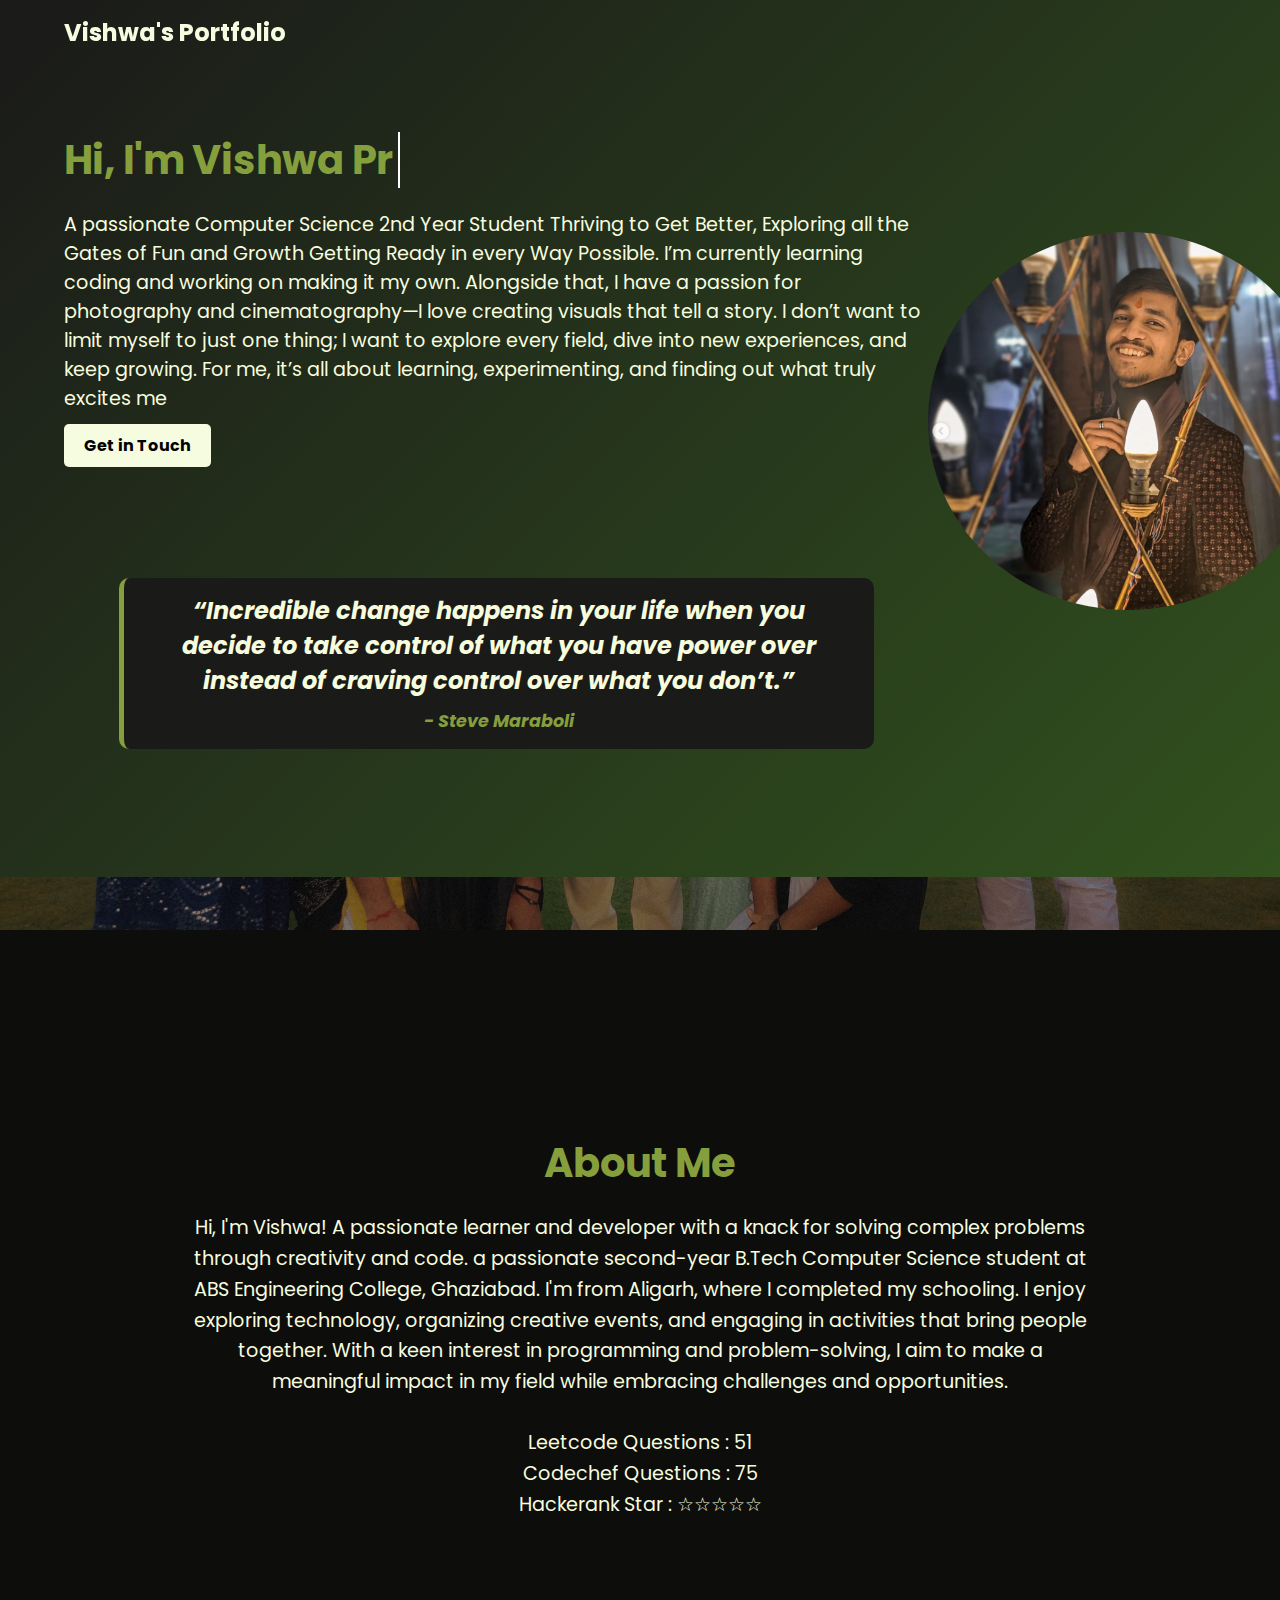
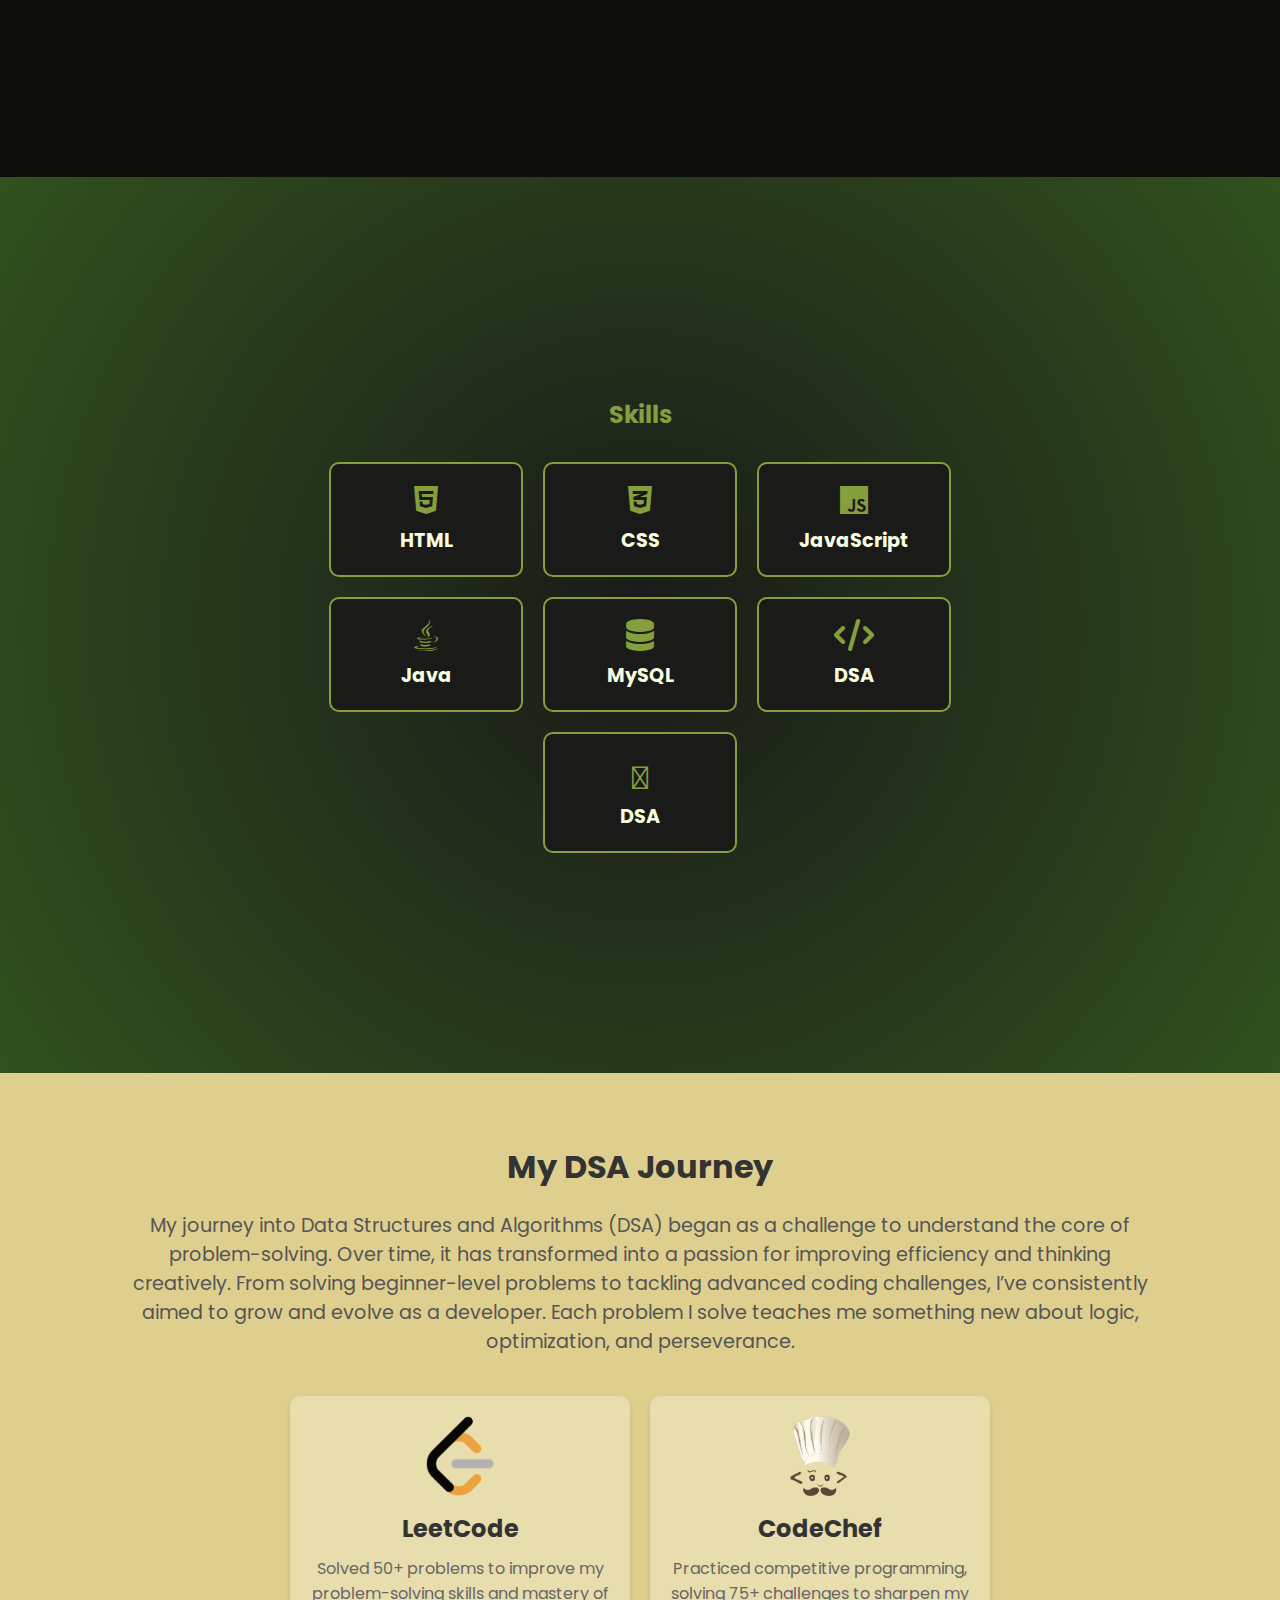
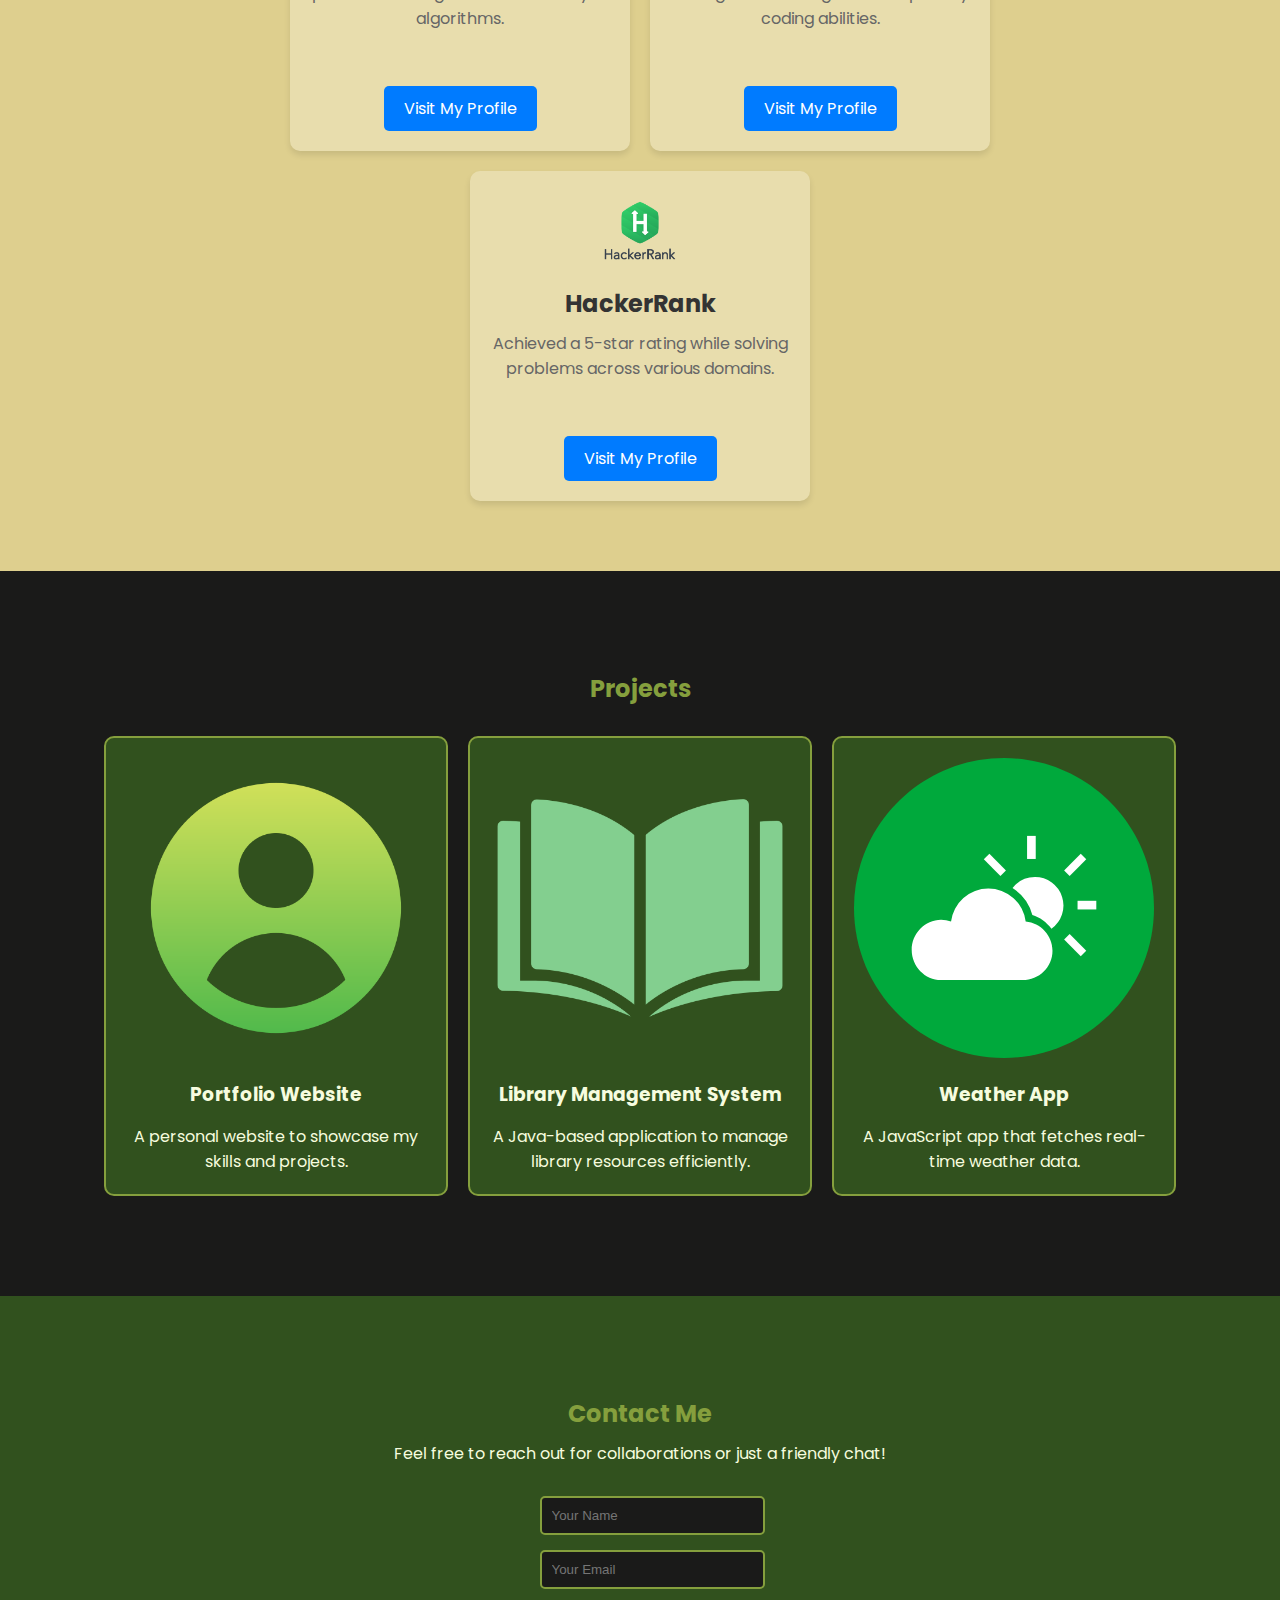
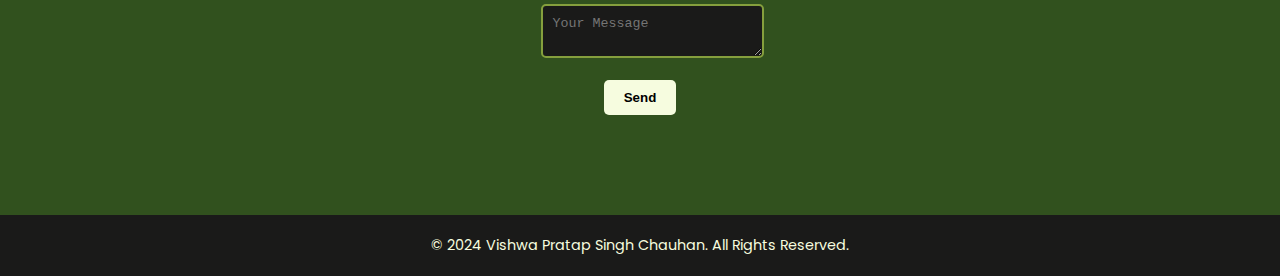
<file: index.html>
<!DOCTYPE html>
<html lang="en">
  <head>
    <style>
      @import url("https://fonts.googleapis.com/css2?family=Poppins:wght@100;200;300;400;500;600;700;800;900&display=swap");
    </style>
    <meta charset="UTF-8" />
    <meta name="viewport" content="width=device-width, initial-scale=1.0" />
    <title>Vishwa Pratap Singh Chauhan - Portfolio</title>
    <link rel="stylesheet" href="style.css" />
    <link
      rel="stylesheet"
      href="https://cdnjs.cloudflare.com/ajax/libs/font-awesome/6.0.0/css/all.min.css"
    />
  </head>
  <body>
    <script>
      // JavaScript to add 'scrolled' class on scroll
      window.addEventListener("scroll", () => {
        const navbar = document.querySelector("nav");
        if (window.scrollY > 50) {
          navbar.classList.add("scrolled");
        } else {
          navbar.classList.remove("scrolled");
        }
      });
    </script>

    <!-- Navbar -->
    <nav>
      <div class="container flex main-nav">
        <div class="company-logo">
          <h2>Vishwa's Portfolio</h2>
        </div>
        <div class="nav-links">
          <ul class="flex">
            <li><a class="nav-link" href="#about">About</a></li>
            <li><a class="nav-link" href="#skills">Skills</a></li>
            <li><a class="nav-link" href="#projects">Projects</a></li>
            <li><a class="nav-link" href="#contact">Contact</a></li>
          </ul>
        </div>
      </div>
    </nav>

    <!-- Header Section -->
    <header class="header-section">
      <div class="container flex">
        <div class="header-left">
          <div class="hero-section">
            <br /><br />
            <h1 class="typing-effect">Hi, I'm <span id="typed-name"></span></h1>
          </div>
          <p>
            A passionate Computer Science 2nd Year Student Thriving to Get
            Better, Exploring all the Gates of Fun and Growth Getting Ready in
            every Way Possible. I’m currently learning coding and working on
            making it my own. Alongside that, I have a passion for photography
            and cinematography—I love creating visuals that tell a story. I
            don’t want to limit myself to just one thing; I want to explore
            every field, dive into new experiences, and keep growing. For me,
            it’s all about learning, experimenting, and finding out what truly
            excites me
          </p>
          <a class="primary-button" href="#contact">Get in Touch</a>
          <!-- Moved the Quote after the button -->
          <br /><br /><br /><br /><br />
          <blockquote class="quote">
            “Incredible change happens in your life when you decide to take
            control of what you have power over instead of craving control over
            what you don’t.”
            <span class="author">- Steve Maraboli</span>
          </blockquote>
        </div>
        <div class="header-right">
          <img src="vishwa.png" alt="Vishwa Pratap Singh Chauhan" />
        </div>
      </div>
    </header>

    <!-- About Section -->
    <section class="about-img-section" id="about">
      <div class="container">
        <h2>About Me</h2>
        <p>
          Hi, I'm Vishwa! A passionate learner and developer with a knack for
          solving complex problems through creativity and code. a passionate
          second-year B.Tech Computer Science student at ABS Engineering
          College, Ghaziabad. I'm from Aligarh, where I completed my schooling.
          I enjoy exploring technology, organizing creative events, and engaging
          in activities that bring people together. With a keen interest in
          programming and problem-solving, I aim to make a meaningful impact in
          my field while embracing challenges and opportunities.
          <br />
          <br />
          Leetcode Questions : 51
          <br />
          Codechef Questions : 75
          <br />
          Hackerank Star : ☆☆☆☆☆
        </p>
      </div>
    </section>

    <!-- Skills Section -->
    <section id="skills" class="skills-section section-gap">
      <div class="container">
        <h2>Skills</h2>
        <div class="skills-area flex">
          <div class="skill-card">
            <i class="fa-brands fa-html5"></i>
            <h3>HTML</h3>
          </div>
          <div class="skill-card">
            <i class="fa-brands fa-css3-alt"></i>
            <h3>CSS</h3>
          </div>
          <div class="skill-card">
            <i class="fa-brands fa-js"></i>
            <h3>JavaScript</h3>
          </div>
          <div class="skill-card">
            <i class="fa-brands fa-java"></i>
            <h3>Java</h3>
          </div>
          <div class="skill-card">
            <i class="fa-solid fa-database"></i>
            <h3>MySQL</h3>
          </div>
          <div class="skill-card">
            <i class="fa-solid fa-code"></i>
            <h3>DSA</h3>
          </div>
          <div class="skill-card">
            <i class="fa-python"></i>
            <h3>DSA</h3>
          </div>
        </div>
      </div>
    </section>

    <!-- DSA Journey Section -->
    <section id="dsa-journey" class="dsa-journey section-gap">
      <div class="container">
        <h2>My DSA Journey</h2>
        <p>
          My journey into Data Structures and Algorithms (DSA) began as a
          challenge to understand the core of problem-solving. Over time, it has
          transformed into a passion for improving efficiency and thinking
          creatively. From solving beginner-level problems to tackling advanced
          coding challenges, I’ve consistently aimed to grow and evolve as a
          developer. Each problem I solve teaches me something new about logic,
          optimization, and perseverance.
        </p>
        <div class="dsa-platforms flex">
          <div class="platform-card">
            <img src="Leetcode.png" alt="LeetCode Logo" class="platform-logo" />
            <h3>LeetCode</h3>
            <p>
              Solved 50+ problems to improve my problem-solving skills and
              mastery of algorithms.
            </p>
            <a
              href="https://leetcode.com/your-profile"
              target="_blank"
              class="platform-link"
              >Visit My Profile</a
            >
          </div>
          <div class="platform-card">
            <img src="codechef.png" alt="CodeChef Logo" class="platform-logo" />
            <h3>CodeChef</h3>
            <p>
              Practiced competitive programming, solving 75+ challenges to
              sharpen my coding abilities.
            </p>
            <a
              href="https://www.codechef.com/users/your-profile"
              target="_blank"
              class="platform-link"
              >Visit My Profile</a
            >
          </div>
          <div class="platform-card">
            <img
              src="hackerank.png"
              alt="HackerRank Logo"
              class="platform-logo"
            />
            <h3>HackerRank</h3>
            <p>
              Achieved a 5-star rating while solving problems across various
              domains.
            </p>
            <a
              href="https://www.hackerrank.com/your-profile"
              target="_blank"
              class="platform-link"
              >Visit My Profile</a
            >
          </div>
        </div>
      </div>
    </section>

    <!-- Projects Section -->
    <section id="projects" class="projects-section section-gap">
      <div class="container">
        <h2>Projects</h2>
        <div class="project-area flex">
          <div class="project-card">
            <img src="profile.png" alt="Portfolio Website" />
            <h3>Portfolio Website</h3>
            <p>A personal website to showcase my skills and projects.</p>
          </div>
          <div class="project-card">
            <img src="books.png" alt="Library Management System" />
            <h3>Library Management System</h3>
            <p>
              A Java-based application to manage library resources efficiently.
            </p>
          </div>
          <div class="project-card">
            <img src="weather.svg" alt="Weather App" />
            <h3>Weather App</h3>
            <p>A JavaScript app that fetches real-time weather data.</p>
          </div>
        </div>
      </div>
    </section>

    <!-- Contact Section -->
    <section id="contact" class="contact-section section-gap">
      <div class="container">
        <h2>Contact Me</h2>
        <p>
          Feel free to reach out for collaborations or just a friendly chat!
        </p>
        <form action="https://formspree.io/f/{your_form_id}" method="POST">
          <div class="form-group">
            <input type="text" name="name" placeholder="Your Name" required />
          </div>
          <div class="form-group">
            <input
              type="email"
              name="email"
              placeholder="Your Email"
              required
            />
          </div>
          <div class="form-group">
            <textarea
              name="message"
              placeholder="Your Message"
              required
            ></textarea>
          </div>
          <button type="submit" class="primary-button">Send</button>
        </form>
      </div>
    </section>

    <!-- Footer -->
    <footer>
      <div class="container">
        <p>© 2024 Vishwa Pratap Singh Chauhan. All Rights Reserved.</p>
      </div>
    </footer>

    <!-- JavaScript Code -->
    <script>
      const name = "Vishwa Pratap Singh Chauhan";
      const typedNameElement = document.getElementById("typed-name");
      let index = 0;

      function typeEffect() {
        if (index < name.length) {
          typedNameElement.textContent += name.charAt(index);
          index++;
          setTimeout(typeEffect, 100);
        }
      }

      window.onload = typeEffect;
    </script>
  </body>
</html>
</file>
<file: style.css>
/* General Styles */
html {
  scroll-behavior: smooth; 
}

body {
  font-family: poppins;
  margin: 0;
  padding: 0;
  color: #F6FCDF;
  background-color: #1A1A19; 
}

a {
  text-decoration: none;
  color: inherit;
}

h1, h2, h3, h4, p {
  margin: 0;
}

.container {
  width: 90%;
  max-width: 1200px;
  margin: 0 auto;
}

.flex {
  display: flex;
  align-items: center;
  justify-content: space-between;
}

.section-gap {
  padding: 100px 0;
}

/* Top Banner */
.top-banner {
  background-color: #31511E;
  background-size: cover;
  background-position: center; 
  background-repeat: no-repeat;
  background-attachment: fixed; 
  color: #F6FCDF;
  padding: 15px 0; 
  text-align: center; 
  font-size: 1.2rem;
}

.banner-text {
  padding: 10px 20px;
  display: inline-block;
  border-radius: 10px;
}

/* Navbar */
nav {
  position: fixed; 
  top: 0;
  width: 100%;
  z-index: 1000;
  background-color: transparent;
  transition: background-color 0.3s ease, box-shadow 0.3s ease; 
  padding: 15px 0;
  box-shadow: none; 
}

nav.scrolled {
  background-color: #1A1A19; 
  box-shadow: 0 2px 5px rgba(0, 0, 0, 0.5); 
}

.nav-links ul {
  display: flex;
  gap: 20px;
  opacity: 0;
  transform: translateY(-20px);
  animation: slideIn 0.6s ease forwards;
  animation-delay: 0.3s; 
}

@keyframes slideIn {
  to {
    opacity: 1;
    transform: translateY(0);
  }
}

.nav-link:hover {
  background-color: #31511E;
  border-radius: 5px;
  color: #F6FCDF;
  transform: translateY(-3px);
}

nav .nav-links ul {
  list-style: none;
  padding: 0;
  margin: 0;
  display: flex;
  gap: 20px;
}

.nav-link {
  font-weight: bold;
  color: #859F3D;
  padding: 10px 20px;
  transition: background-color 0.3s ease, color 0.3s ease, transform 0.3s ease;
}

.primary-button,
.nav-link {
  transition: background-color 0.3s ease, color 0.3s ease, transform 0.3s ease, box-shadow 0.3s ease;
}

.nav-link:hover {
  background-color: #31511E;
  border-radius: 5px;
  color: #F6FCDF; 
  transform: translateY(-3px); 
}

/* Header Section */
.header-section {
  background-color: #31511E;
  padding: 108px 0;
  padding-top: 80px;
}

.header-left h1 {
  font-size: 2.5rem;
  color: #859F3D;
}

.header-left p {
  margin: 20px 0;
  font-size: 1.2rem;
  max-width: 1200px;
}

.primary-button {
  background-color: #859F3D;
  color: #F6FCDF;
  padding: 10px 20px;
  border: none;
  font-weight: bold;
  border-radius: 5px;
  transition: background-color 0.3s ease, transform 0.3s ease, box-shadow 0.3s ease;
}

.primary-button:hover {
  background-color: #31511E;
  transform: scale(1.5); 
  box-shadow: 0 4px 8px rgba(49, 81, 30, 0.3); 
}

.header-right img {
  width: 200%;
  max-width: 400px;
  border-radius: 100%;
  padding-inline-end: 100;
}

.header-section {
  background: linear-gradient(135deg, #1A1A19, #31511E);
}

.skills-section {
  background: radial-gradient(circle, #1A1A19, #31511E);
}

/* About Section */
.about-img-section {
  position: relative;
  background-image: url('WhatsApp\ Image\ 2024-12-10\ at\ 21.40.09.jpeg'); 
  background-size: cover;
  background-position: center;
  background-attachment: fixed; 
  background-repeat: no-repeat;
  height: 100vh; 
  display: flex;
  align-items: center;
  justify-content: center;
  color: #F6FCDF; 
  text-align: center;
}

.about-img-section::before {
  content: '';
  position: absolute;
  top: 0;
  left: 0;
  width: 100%;
  height: 100%;
  background: rgba(0, 0, 0, 0.5); 
  z-index: 1;
}

.about-img-section .container {
  position: relative;
  z-index: 2; 
}

.about-img-section h2 {
  font-size: 2.5rem;
  color: #859F3D; 
  margin-bottom: 20px;
}

.about-img-section p {
  font-size: 1.2rem;
  line-height: 1.6;
  max-width: 900px;
  margin: 0 auto;
}

#about {
  background-color: #1A1A19;
}

.about-text h2 {
  color: #859F3D;
}

.about-text p {
  margin: 40px 0;
  line-height: 1.6;
}

.about-img img {
  width: 100%;
  max-width: 400px;
  border-radius: 10px;
}

/* Skills Section */
.skills-section {
  background-color: #31511E;
  text-align: center;
  padding: 220px;
}

.skills-section h2 {
  color: #859F3D;
  margin-bottom: 30px;
}

.skills-area {
  display: flex;
  flex-wrap: wrap;
  gap: 20px;
  justify-content: center;
}

.skill-card {
  background-color: #1A1A19;
  padding: 20px;
  border: 2px solid #859F3D;
  border-radius: 10px;
  text-align: center;
  width: 150px;
  transition: transform 0.3s ease, background-color 0.3s ease;
}

.skill-card:hover {
  transform: translateY(-5px);
  background-color: #859F3D;
}

.skill-card i {
  font-size: 2rem;
  margin-bottom: 10px;
  color: #859F3D;
}

.skill-card h3 {
  font-size: 1.2rem;
}

/* Projects Section */
.projects-section {
  background-color: #1A1A19;
}

.projects-section h2 {
  color: #859F3D;
  text-align: center;
  margin-bottom: 30px;
}

.project-area {
  display: flex;
  flex-wrap: wrap;
  gap: 20px;
  justify-content: center;
}

.project-card {
  background-color: #31511E;
  border: 2px solid #859F3D;
  padding: 20px;
  border-radius: 10px;
  text-align: center;
  width: 300px;
  transition: transform 0.3s ease, background-color 0.3s ease;
}

.project-card:hover {
  transform: translateY(-10px);
  background-color: #859F3D;
}

.project-card img {
  width: 100%;
  border-radius: 10px;
}

.project-card h3 {
  margin: 15px 0;
  color: #F6FCDF;
}

/* Contact Section */
.contact-section {
  background-color: #31511E;
  text-align: center;
}

.contact-section h2 {
  color: #859F3D;
}

.contact-section p {
  margin: 10px 0 30px;
}

form {
  display: flex;
  flex-direction: column;
  align-items: center;
  gap: 15px;
}

form input, form textarea {
  width: 100%;
  max-width: 400px;
  padding: 10px;
  border: 2px solid #859F3D;
  border-radius: 5px;
  background-color: #1A1A19;
  color: #F6FCDF;
}

form button {
  background-color: #859F3D;
  color: #F6FCDF;
  padding: 10px 20px;
  border: none;
  font-weight: bold;
  border-radius: 5px;
  cursor: pointer;
  transition: background-color 0.3s ease;
}

form button:hover {
  background-color: #31511E;
}

/* Footer */
footer {
  background-color: #1A1A19;
  text-align: center;
  padding: 20px 0;
  color: #F6FCDF;
}


  footer p {
    margin: 0;
    font-size: 0.9rem;
  }

  .typing-effect {
    font-size: 2.5rem;
    font-weight: bold;
    color: #e50914; 
    text-align: center;
  }

  .typing-effect #typed-name {
    border-right: 2px solid #fff; /* Cursor effect */
    padding-right: 5px;
    animation: blink 0.7s step-end infinite;
  }

  @keyframes blink {
    from {
      border-color: transparent;
    }
    to {
      border-color: #fff;
    }
  }

  @keyframes blink {
      from, to { border-color: transparent; } /* Border is invisible at the start and end */
      50% { border-color: white; } /* Border blinks to white in the middle */
  }

  .typing-effect {
    font-size: 2.5rem;
    font-weight: bold;
    color: #e50914; /* Netflix red */
    text-align: left; /* Align the text to the left */
  }

  .typing-effect #typed-name {
    border-right: 2px solid #fff; /* Cursor effect */
    padding-right: 5px;
    animation: blink 0.7s step-end infinite;
  }


  /* Animation for Fade-in Effect */
  .fade-in {
    opacity: 0;
    transform: translateY(20px);
    transition: opacity 0.8s ease, transform 0.8s ease;
  }

  .fade-in.visible {
    opacity: 1;
    transform: translateY(0);
  }

  /* Primary Button Hover Effect */
  .primary-button {
    background-color: #F6FCDF;
    color: #000000;
    padding: 10px 20px;
    border: none;
    font-weight: bold;
    border-radius: 5px;
    transition: background-color 0.3s ease, transform 0.3s ease;
  }

  .primary-button:hover {
    background-color: #e03c00;
    transform: scale(1.05); /* Slightly enlarges the button */
    box-shadow: 0 4px 8px rgba(255, 69, 0, 0.3); /* Adds a shadow effect */
  }

  /* Quote Styling */
blockquote.quote {
  font-size: 1.5rem;
  font-weight: bold;  /* Made the quote bolder */
  font-style: italic;
  color: #f6fcdc;
  margin-top: 40px; /* Increased the margin-top */
  max-width: 700px;
  margin: 20px auto;
  text-align: center;
  padding: 15px 25px;  /* Slightly increased padding for better visibility */
  border-left: 5px solid #859f3d; /* Greenish border */
  background-color: #1a1a19; /* Dark background for the quote */
  border-radius: 10px;
}

blockquote .author {
  display: block;
  font-size: 1.1rem;  /* Slightly larger font for the author's name */
  margin-top: 10px;
  color: #859f3d;
  font-weight: bold;
}

.dsa-journey {
  padding: 70px;
  background-color: #decf8e;
  text-align: center;
}

.dsa-journey h2 {
  font-size: 2rem;
  margin-bottom: 20px;
  color: #333;
}

.dsa-journey p {
  font-size: 1.2rem;
  margin-bottom: 40px;
  color: #555;
}

.dsa-platforms {
  display: flex;
  justify-content: center;
  gap: 20px;
  flex-wrap: wrap;
}

.platform-card {
  background: #e8ddad;
  padding: 20px;
  border-radius: 10px;
  box-shadow: 0 4px 6px rgba(0, 0, 0, 0.1);
  width: 300px;
  text-align: center;
}

.platform-logo {
  width: 80px;
  height: 80px;
  object-fit: contain;
  margin-bottom: 15px;
  display: block;
  margin-left: auto;
  margin-right: auto;
}

.platform-card h3 {
  font-size: 1.5rem;
  margin: 10px 0;
  color: #333;
}

.platform-card p {
  font-size: 1rem;
  color: #666;
}

.platform-link {
  display: inline-block;
  margin-top: 15px;
  padding: 10px 20px;
  background-color: #007bff;
  color: #fff;
  border-radius: 5px;
  text-decoration: none;
  transition: background-color 0.3s;
}

.platform-link:hover {
  background-color: #0056b3;
}
</file>
